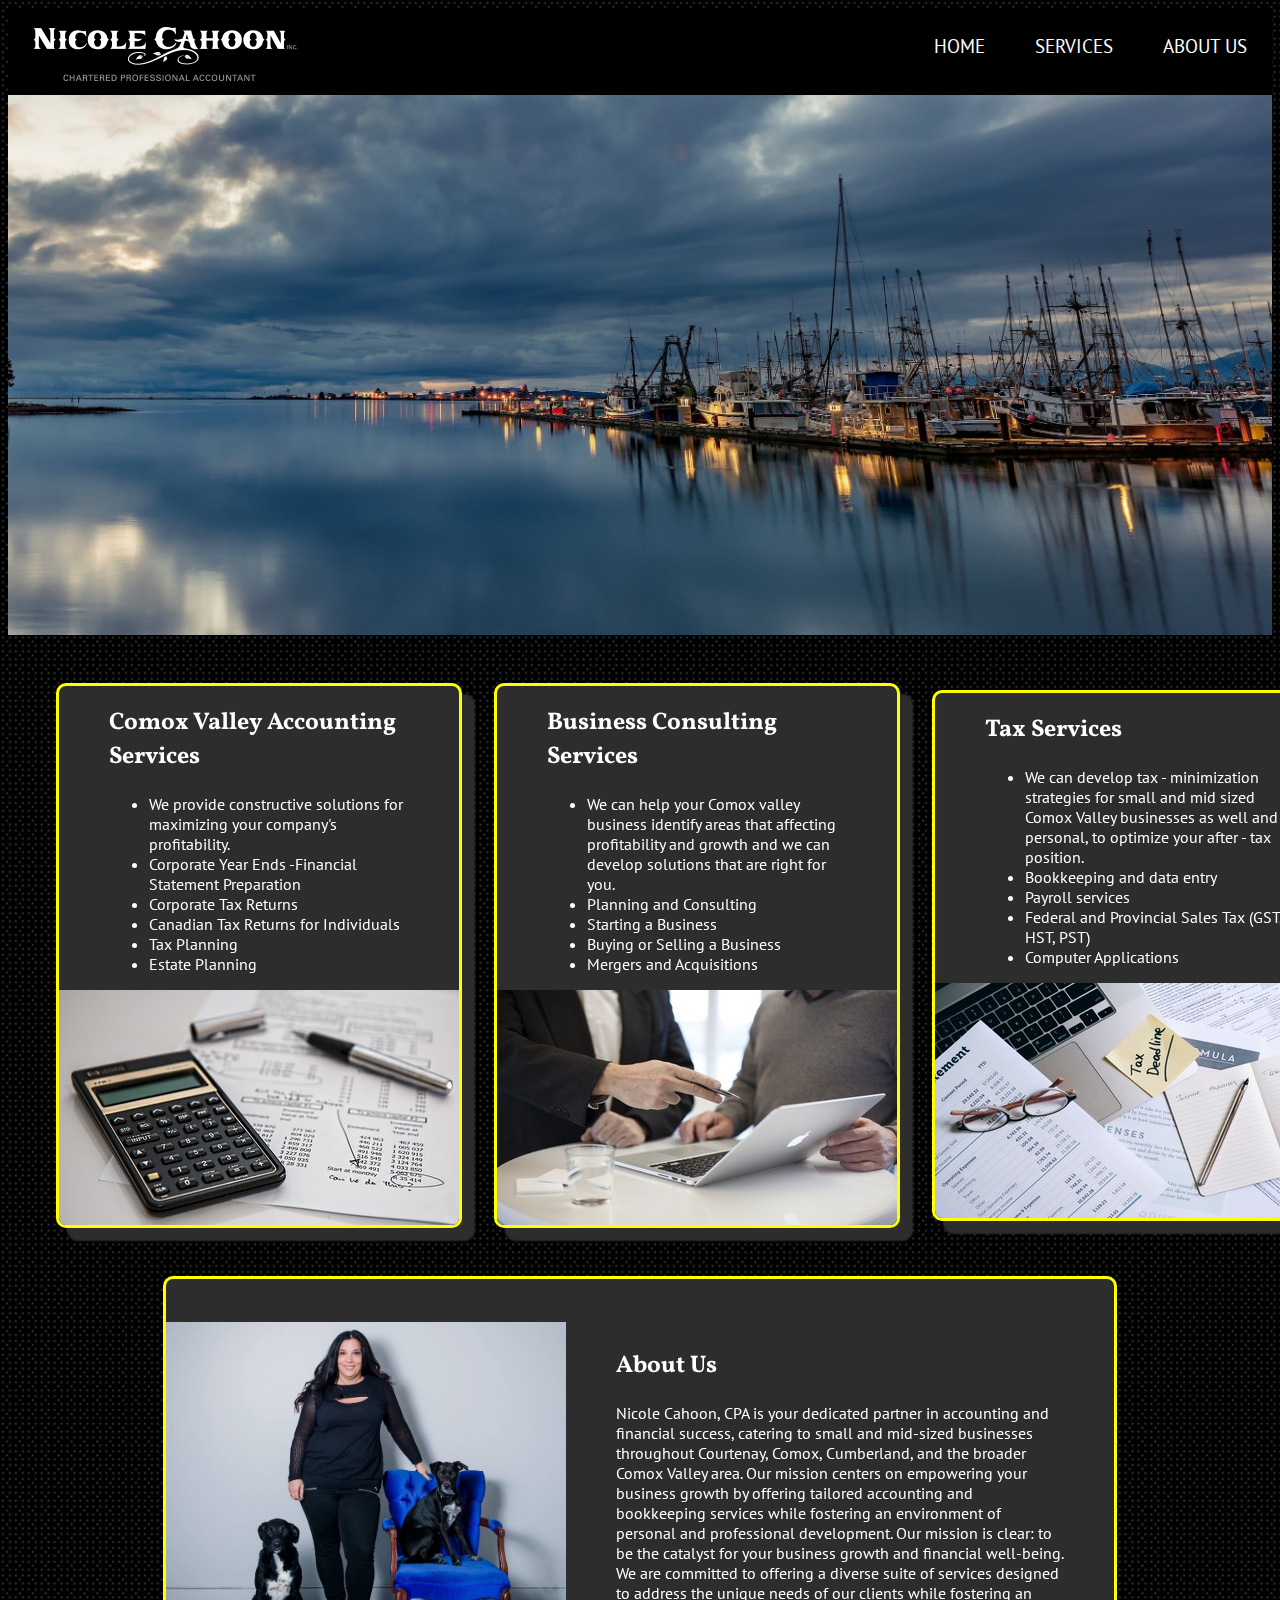
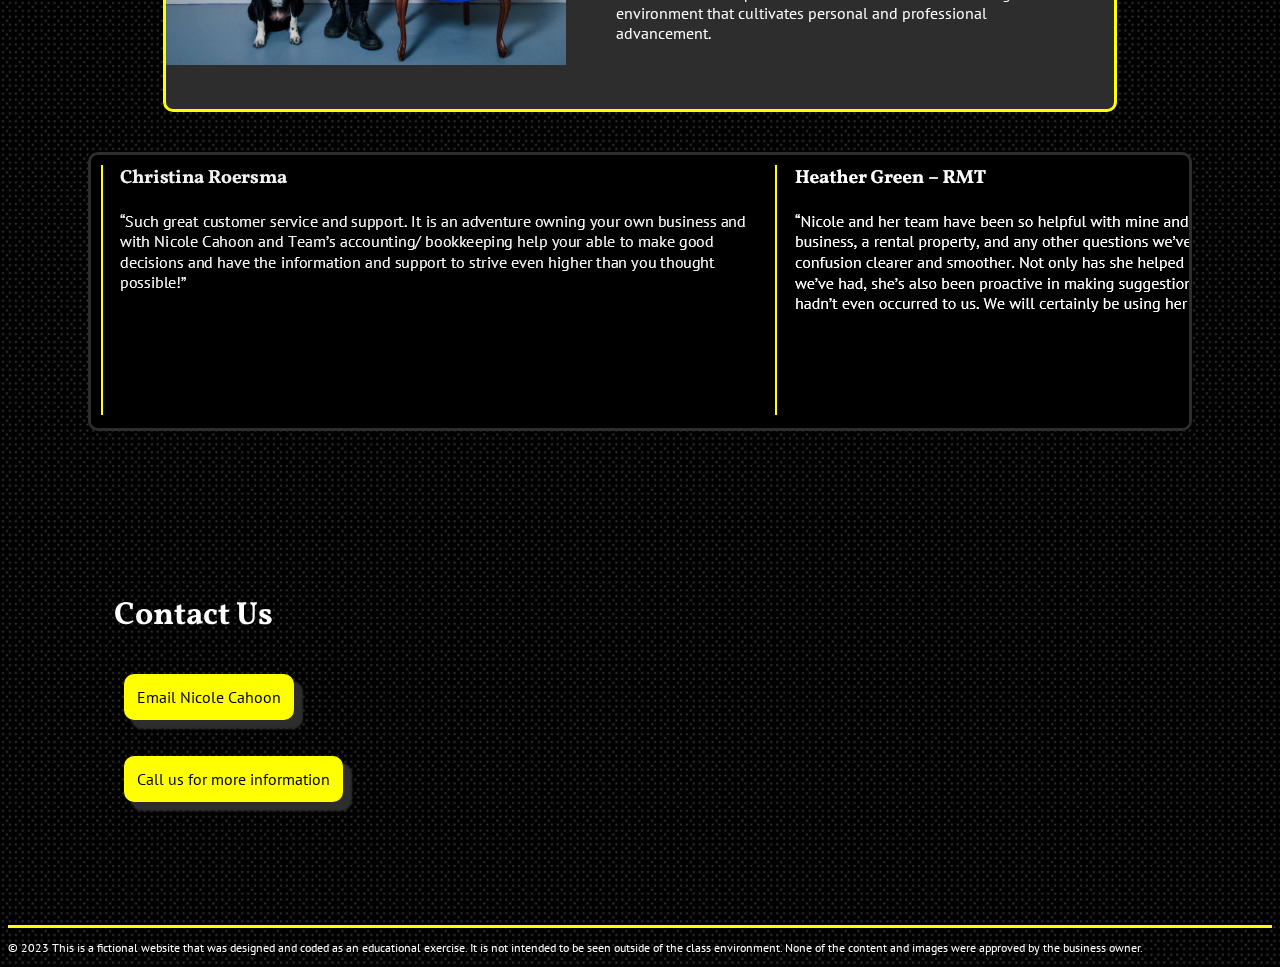
<file: index.html>
<!DOCTYPE html>
<html lang="en">
<head>
    <meta charset="UTF-8">
    <meta name="viewport" content="width=device-width, initial-scale=1.0">
    <link rel="stylesheet" type="text/css" href="style.css">
    <link rel="preconnect" href="https://fonts.googleapis.com">
<link rel="preconnect" href="https://fonts.gstatic.com" crossorigin>
<link href="https://fonts.googleapis.com/css2?family=PT+Sans&family=Vollkorn:wght@900&display=swap" rel="stylesheet">
    <title>Nicole Cahoon, CPA</title>
  
</head>
<body>
    <header>
        <a href="index.html"><img src="images/logo.png" alt="Nicole Cahoon Logo" width="300"></a>
        <nav>
          <ul>
            <li><a href="index.html">Home</a></li>
            <li><a href="services.html">Services</a></li>
            <li><a href="about.html">About Us</a></li>
          </ul>
        </nav>
      </header>
      <div class="banner-image">
        </div>
      <section class="home-services">
        <a href="serices.html"><div class="home-acct">
        <h2>Comox Valley Accounting Services</h2>
        <ul>
            <li>We provide constructive solutions for maximizing your company's profitability.</li>
            <li>Corporate Year Ends -Financial Statement Preparation</li>   
            <li>Corporate Tax Returns</li>   
            <li>Canadian Tax Returns for Individuals</li>   
            <li>Tax Planning</li>   
            <li>Estate Planning</li>
        </ul>
        <img src="images/accounting.jpg" alt="Accounting Services">
        </div></a>
        <a href="serices.html"><div class="home-consult">
            <h2>Business Consulting Services</h2>
            <ul>
                <li>We can help your Comox valley business identify areas that affecting profitability and growth and we can develop solutions that are right for you.</li>
                <li>Planning and Consulting</li>   
                <li>Starting a Business</li>   
                <li>Buying or Selling a Business</li>   
                <li>Mergers and Acquisitions</li>
            </ul>
          <img src="images/consulting.jpg" alt="Consulting Services">
        </div></a>
        <a href="serices.html"><div class="home-tax">
            <h2>Tax Services</h2>
            <ul>
                <li>We can develop tax - minimization strategies for small and mid sized Comox Valley businesses as well and personal, to optimize your after - tax position.</li>   
                <li>Bookkeeping and data entry</li>   
                <li>Payroll services</li>   
                <li>Federal and Provincial Sales Tax (GST, HST, PST)</li>   
                <li>Computer Applications</li>   
            </ul>
          <img src="images/taxes.jpg" alt="Tax Services">
        </div></a>
      </section><!--All text in this section and the following taken from orginal website--> 
      <section class="home-about">
        <img src="images/nicole.png" alt="Photo of Nicole" width="400">
        <div class="home-about-text">
        <h2>About Us</h2>
        <p>Nicole Cahoon, CPA is your dedicated partner in accounting and financial success, catering to small and mid-sized businesses throughout Courtenay, Comox, Cumberland, and the broader Comox Valley area. Our mission centers on empowering your business growth by offering tailored accounting and bookkeeping services while fostering an environment of personal and professional development. Our mission is clear: to be the catalyst for your business growth and financial well-being. We are committed to offering a diverse suite of services designed to address the unique needs of our clients while fostering an environment that cultivates personal and professional advancement.</p>
        </div> <!--Taken from original website-->
      </section>  
      <div class="testimonials">
        <div class="scroll-container">
            <img src="images/christina.png" alt="Christina Testimonial">
            <img src="images/heather.png" alt="Heather Testimonial">
            <img src="images/lance.png" alt="Lance Testimonial">
            <img src="images/janine.png" alt="Janine Testimonial">
            <img src="images/Mckinnon.png" alt="McKinnon Testimonial">
            <img src="images/Roxie.png" alt="Roxie Testimonial">
          </div>
      </div>
      <section class="call-to-action">
        <div class="contact-us">
        <h2>Contact Us</h2>
        <p><a href="mailto:fakenicole@nicolecahoon.com">Email Nicole Cahoon</a></p>
        <p><a href="tel:+18005555555">Call us for more information</a></p>
        </div>
        <div class="map">
        <iframe src="https://www.google.com/maps/embed?pb=!1m18!1m12!1m3!1d2581.455663253932!2d-124.99347092311223!3d49.68339144229585!2m3!1f0!2f0!3f0!3m2!1i1024!2i768!4f13.1!3m3!1m2!1s0x54881387ee557a91%3A0xf9df7ea74d2c4403!2sNicole%20Cahoon%2C%20Chartered%20Professional%20Accountant!5e0!3m2!1sen!2sca!4v1701831913002!5m2!1sen!2sca" width="600" height="450" style="border:0;" allowfullscreen="" loading="lazy" referrerpolicy="no-referrer-when-downgrade"></iframe>
        </div>
      </section>
      <footer>
        <p>&copy; 2023 This is a fictional website that was designed and coded as an educational exercise. It is not intended to be seen outside of the class environment. None of the content and images were approved by the business owner.</p>
      </footer>
</body>
</html>
</file>
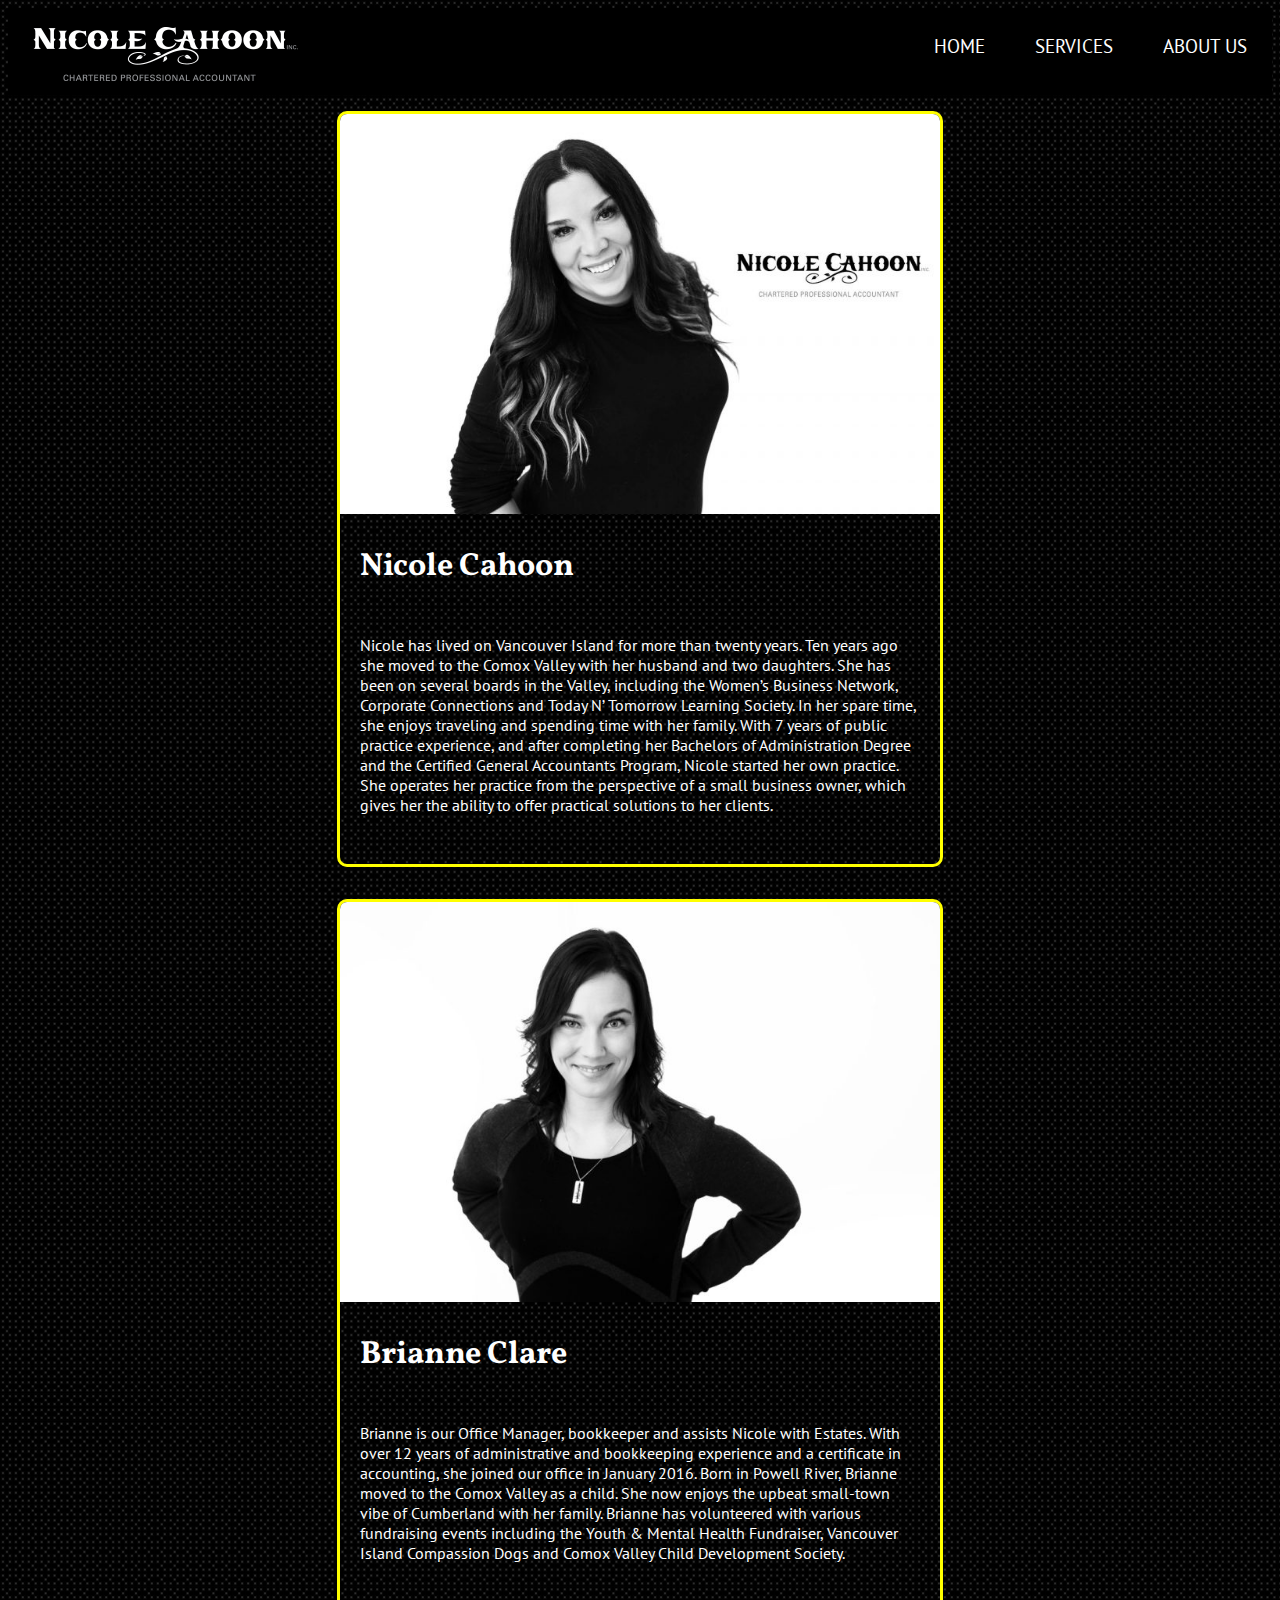
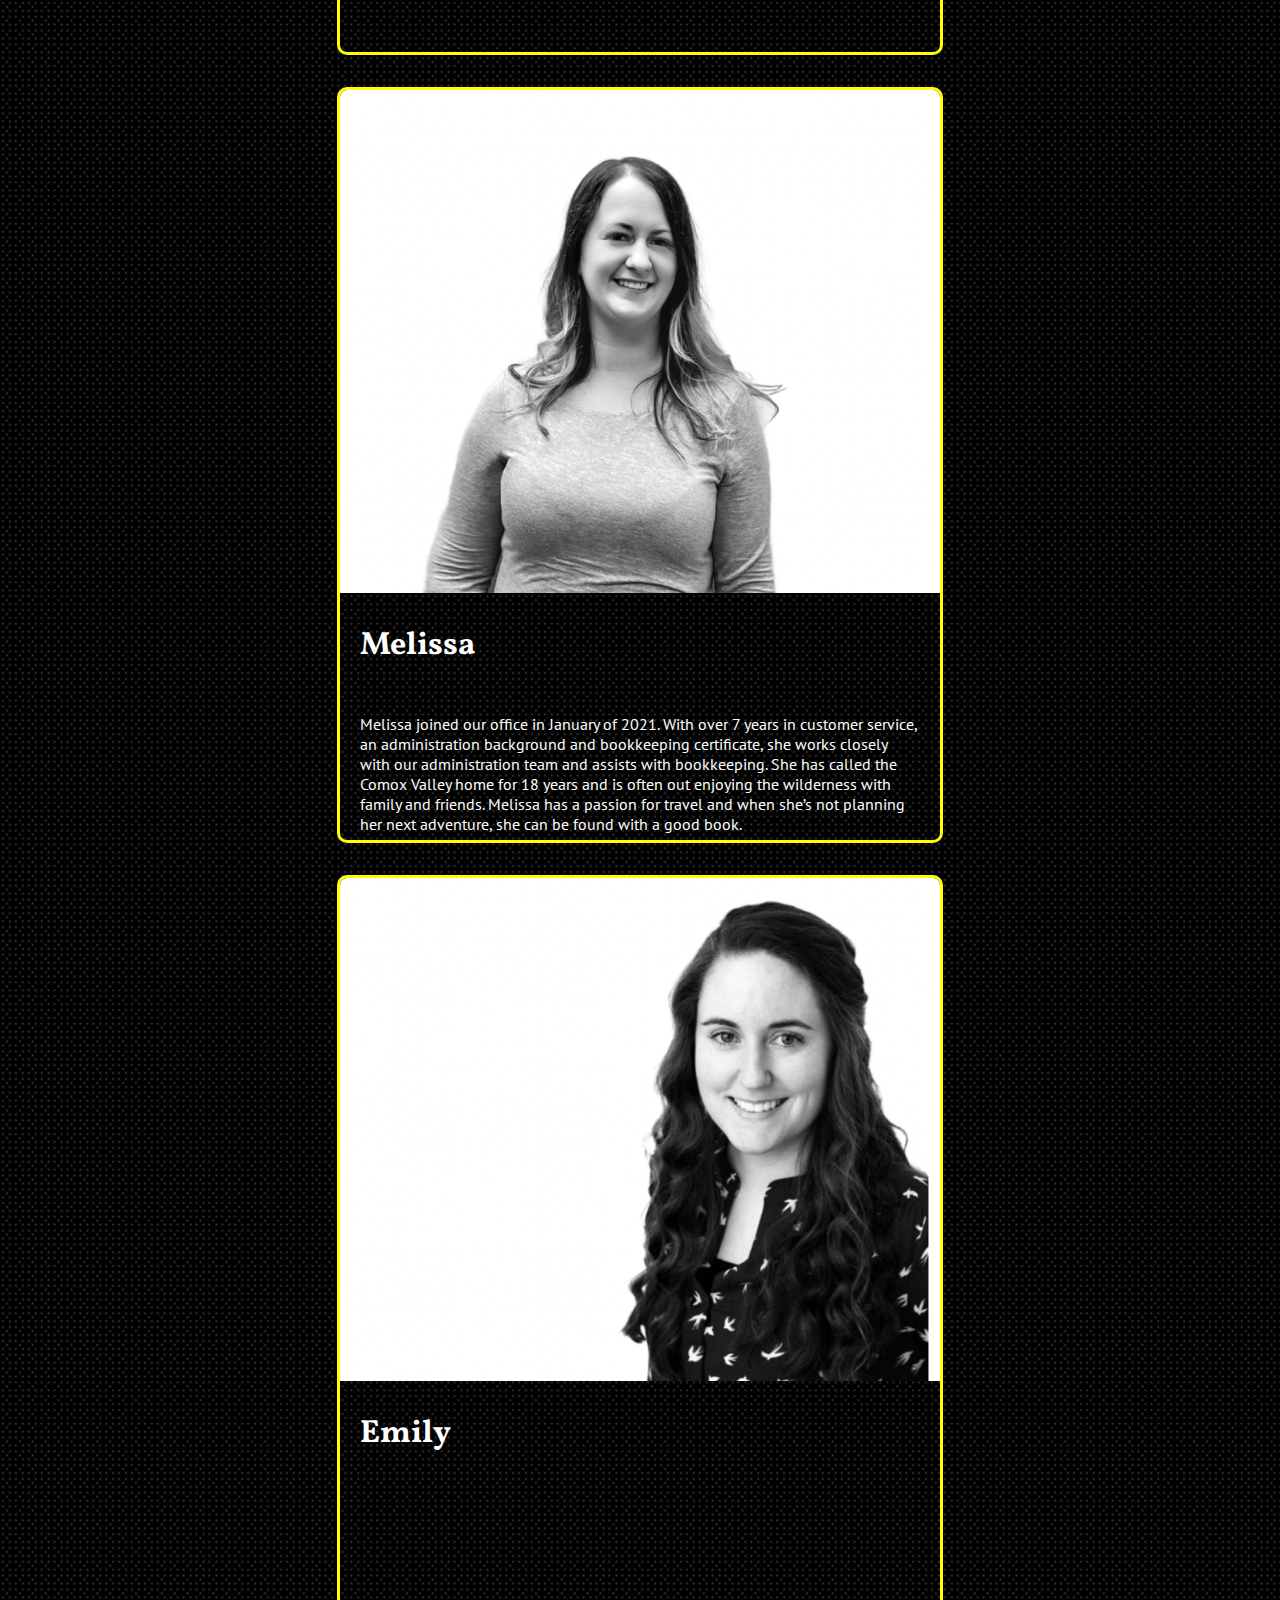
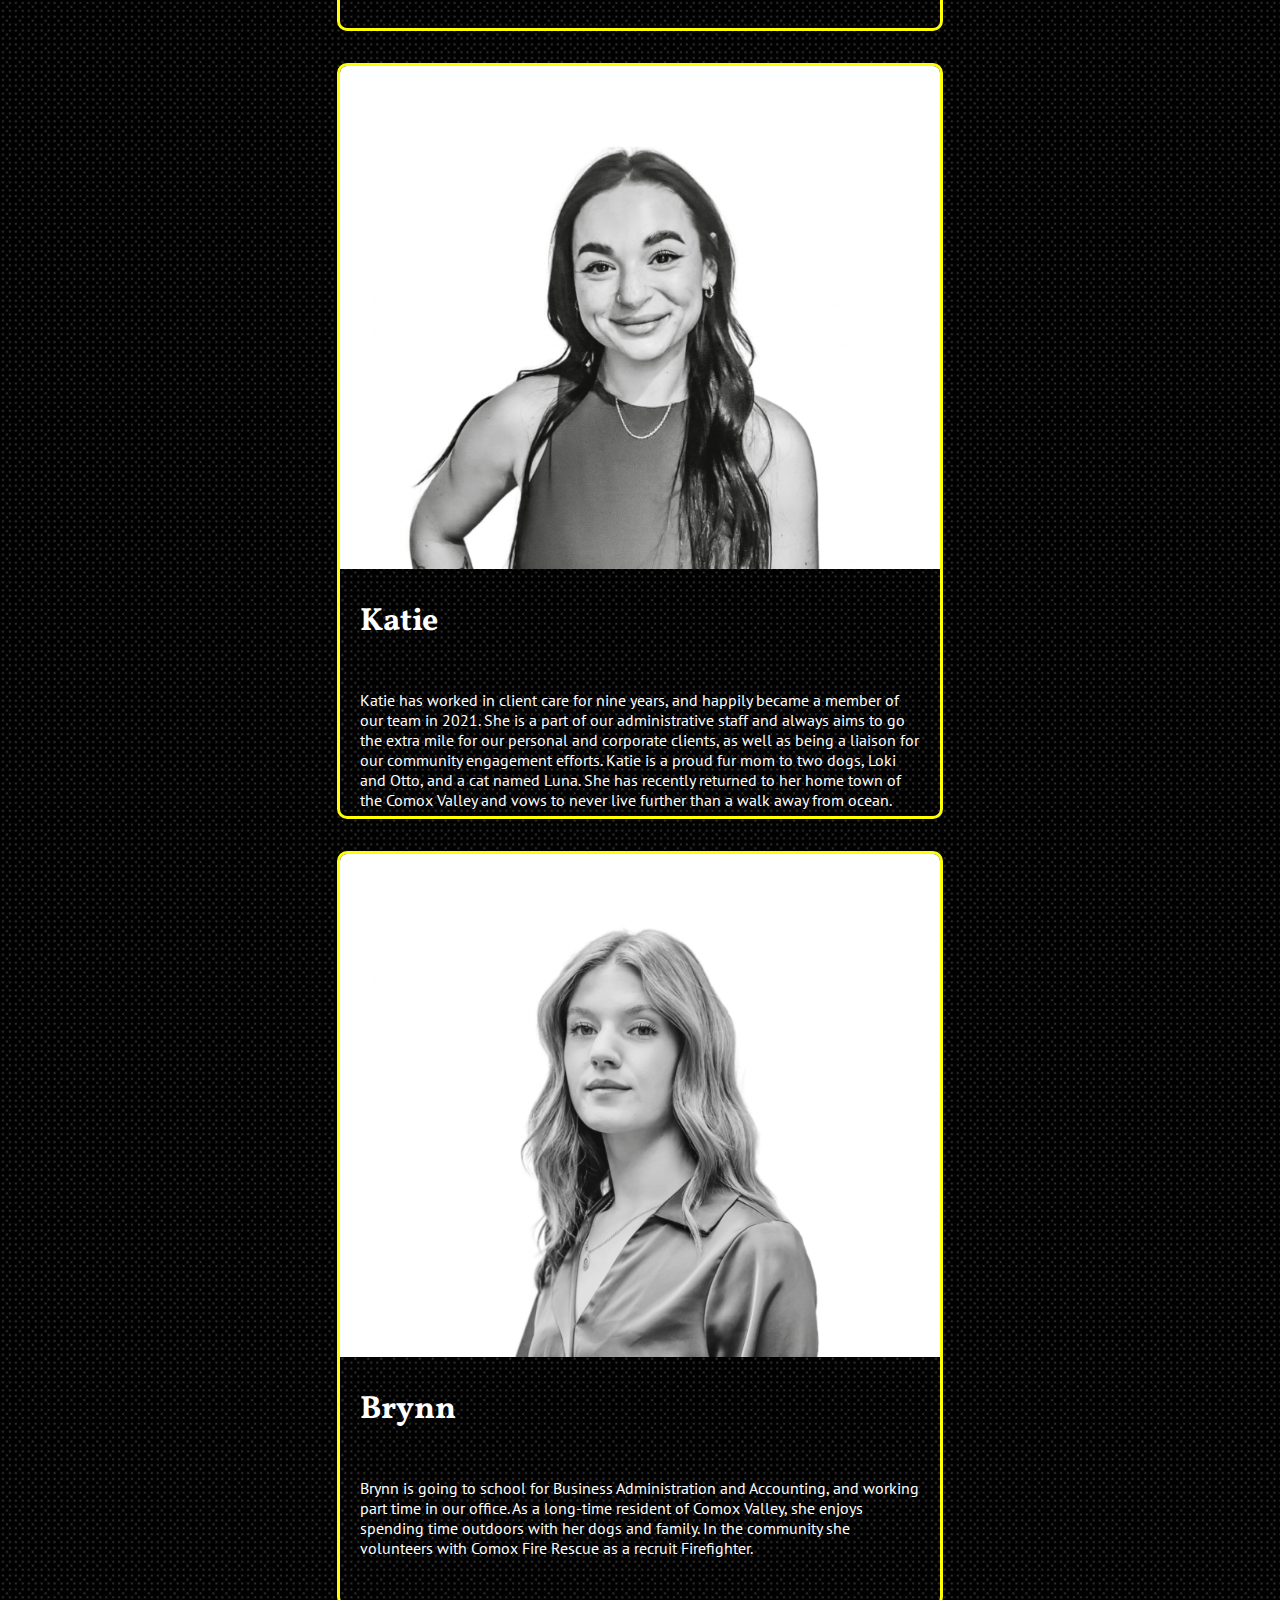
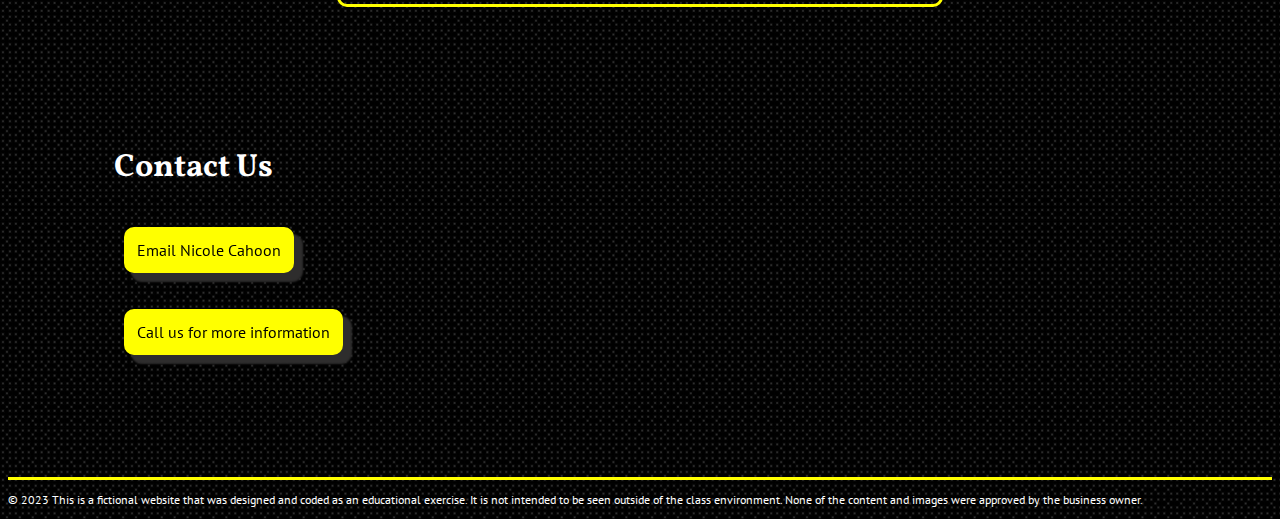
<file: about.html>
<!DOCTYPE html>
<html lang="en">
<head>
    <meta charset="UTF-8">
    <meta name="viewport" content="width=device-width, initial-scale=1.0">
    <link rel="stylesheet" type="text/css" href="style.css">
    <link rel="preconnect" href="https://fonts.googleapis.com">
<link rel="preconnect" href="https://fonts.gstatic.com" crossorigin>
<link href="https://fonts.googleapis.com/css2?family=PT+Sans&family=Vollkorn:wght@900&display=swap" rel="stylesheet">
    <title>Nicole Cahoon, CPA</title>
</head>
<body>
    <header>
        <a href="index.html"><img src="images/logo.png" alt="Nicole Cahoon Logo" width="300"></a>
        <nav>
          <ul>
            <li><a href="index.html">Home</a></li>
            <li><a href="services.html">Services</a></li>
            <li><a href="about.html">About Us</a></li>
          </ul>
        </nav>
      </header>
    <section class="about-main">
        <div class="nicole">
            <img src="images/cahoon.jpg" alt="Nicole Cahoon">
            <h2>Nicole Cahoon</h2>
            <p>Nicole has lived on Vancouver Island for more than twenty years. Ten years ago she moved to the Comox Valley with her husband and two daughters. She has been on several boards in the Valley, including the Women’s Business Network, Corporate Connections and Today N’ Tomorrow Learning Society. In her spare time, she enjoys traveling and spending time with her family.

            With 7 years of public practice experience, and after completing her Bachelors of Administration Degree and the Certified General Accountants Program, Nicole started her own practice. She operates her practice from the perspective of a small business owner, which gives her the ability to offer practical solutions to her clients.</p>
        </div>
        <div class="brianne">
            <img src="images/clare.jpg" alt="Brianne Clare">
            <h2>Brianne Clare</h2>
            <p>Brianne is our Office Manager, bookkeeper and assists Nicole with Estates.  With over 12 years of administrative and bookkeeping experience and a certificate in accounting, she joined our office in January 2016.  Born in Powell River, Brianne moved to the Comox Valley as a child.  She now enjoys the upbeat small-town vibe of Cumberland with her family.   

            Brianne has volunteered with various fundraising events including the Youth & Mental Health Fundraiser, Vancouver Island Compassion Dogs and Comox Valley Child Development Society.</p>
        </div>
        <div class="melissa">
            <img src="images/melissa.png" alt="Melissa">
            <h2>Melissa</h2>
            <p>Melissa joined our office in January of 2021. With over 7 years in customer service, an administration background and bookkeeping certificate, she works closely with our administration team and assists with bookkeeping.

            She has called the Comox Valley home for 18 years and is often out enjoying the wilderness with family and friends. Melissa has a passion for travel and when she’s not planning her next adventure, she can be found with a good book.</p>
        </div>
        <div class="emily">
            <img src="images/emily.png" alt="Emily">
            <h2>Emily</h2>
        </div>
        <div class="katie">
            <img src="images/katie.png" alt="Katie">
            <h2>Katie</h2>
            <p>Katie has worked in client care for nine years, and happily became a member of our team in 2021. She is a part of our administrative staff and always aims to go the extra mile for our personal and corporate clients, as well as being a liaison for our community engagement efforts. 

            Katie is a proud fur mom to two dogs, Loki and Otto, and a cat named Luna. She has recently returned to her home town of the Comox Valley and vows to never live further than a walk away from ocean.</p>
        </div>
        <div class="brynn">
            <img src="images/brynn.png" alt="Brynn">
            <h2>Brynn</h2>
            <p>Brynn is going to school for Business Administration and Accounting, and working part time in our office. As a long-time resident of Comox Valley, she enjoys spending time outdoors with her dogs and family. In the community she volunteers with Comox Fire Rescue as a recruit Firefighter.</p>
        </div>
    </section>
    <section class="call-to-action">
        <div class="contact-us">
        <h2>Contact Us</h2>
        <p><a href="mailto:fakenicole@nicolecahoon.com">Email Nicole Cahoon</a></p>
        <p><a href="tel:+18005555555">Call us for more information</a></p>
        </div>
        <div class="map">
        <iframe src="https://www.google.com/maps/embed?pb=!1m18!1m12!1m3!1d2581.455663253932!2d-124.99347092311223!3d49.68339144229585!2m3!1f0!2f0!3f0!3m2!1i1024!2i768!4f13.1!3m3!1m2!1s0x54881387ee557a91%3A0xf9df7ea74d2c4403!2sNicole%20Cahoon%2C%20Chartered%20Professional%20Accountant!5e0!3m2!1sen!2sca!4v1701831913002!5m2!1sen!2sca" width="600" height="450" style="border:0;" allowfullscreen="" loading="lazy" referrerpolicy="no-referrer-when-downgrade"></iframe>
        </div>
    </section>
    <footer>
        <p>&copy; 2023 This is a fictional website that was designed and coded as an educational exercise. It is not intended to be seen outside of the class environment. None of the content and images were approved by the business owner.</p>
      </footer>
</body>
</html>
</file>
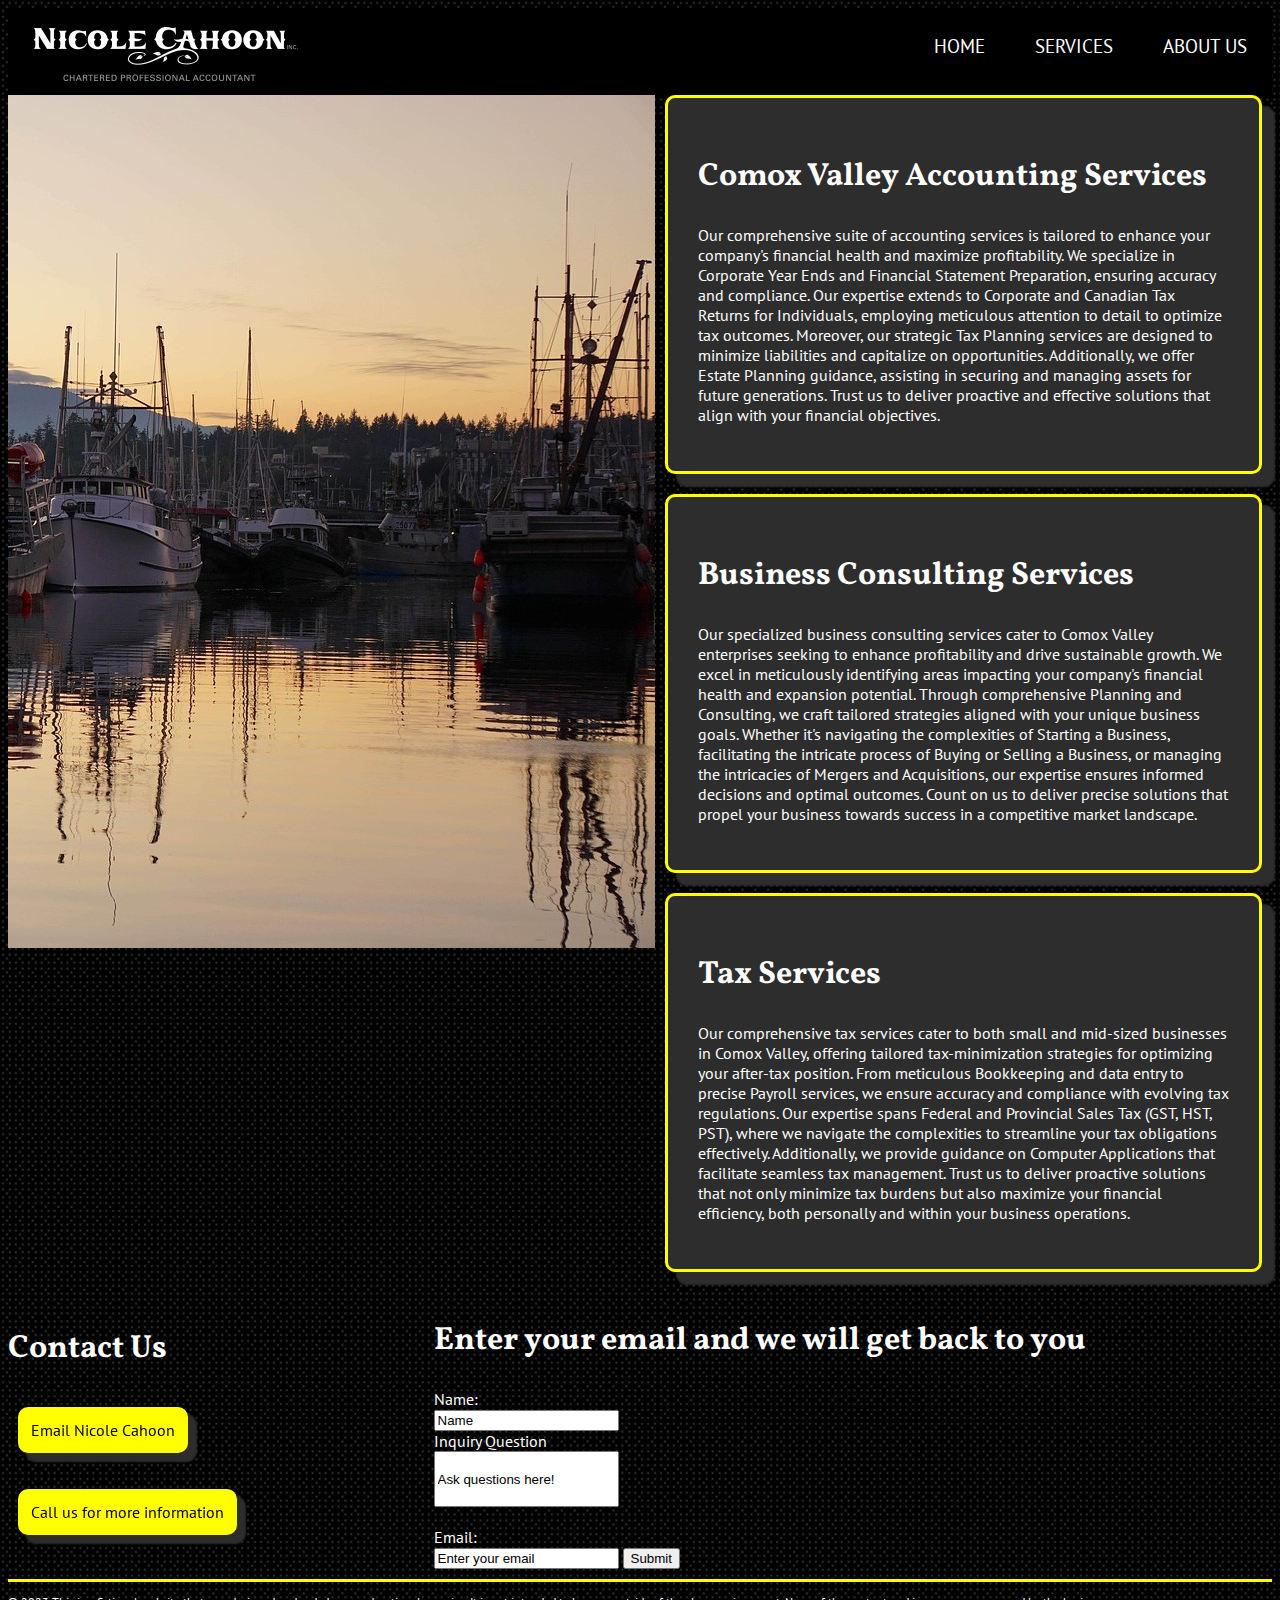
<file: services.html>
<!DOCTYPE html>
<html lang="en">
<head>
    <meta charset="UTF-8">
    <meta name="viewport" content="width=device-width, initial-scale=1.0">
    <link rel="stylesheet" type="text/css" href="style.css">
    <link rel="preconnect" href="https://fonts.googleapis.com">
<link rel="preconnect" href="https://fonts.gstatic.com" crossorigin>
<link href="https://fonts.googleapis.com/css2?family=PT+Sans&family=Vollkorn:wght@900&display=swap" rel="stylesheet">
    <title>Nicole Cahoon, CPA</title>
</head>
<body>
    <header>
        <a href="index.html"><img src="images/logo.png" alt="Nicole Cahoon Logo" width="300"></a>
        <nav>
          <ul>
            <li><a href="index.html">Home</a></li>
            <li><a href="services.html">Services</a></li>
            <li><a href="about.html">About Us</a></li>
          </ul>
        </nav>
      </header>
    <div class="top-image">
        <img src="images/harbor.jpg" alt="Comox Harbor">
    </div>
    <section class="services-main">
        <div class="main-accounting">
            <h2>Comox Valley Accounting Services</h2> <!--Written by Chat GPT-->
            <p>Our comprehensive suite of accounting services is tailored to enhance your company's financial health and maximize profitability. We specialize in Corporate Year Ends and Financial Statement Preparation, ensuring accuracy and compliance. Our expertise extends to Corporate and Canadian Tax Returns for Individuals, employing meticulous attention to detail to optimize tax outcomes. Moreover, our strategic Tax Planning services are designed to minimize liabilities and capitalize on opportunities. Additionally, we offer Estate Planning guidance, assisting in securing and managing assets for future generations. Trust us to deliver proactive and effective solutions that align with your financial objectives.</p>
            </div>
        <div class="main-consulting">
            <h2>Business Consulting Services</h2> <!--Written by Chat GPT-->
            <p>Our specialized business consulting services cater to Comox Valley enterprises seeking to enhance profitability and drive sustainable growth. We excel in meticulously identifying areas impacting your company's financial health and expansion potential. Through comprehensive Planning and Consulting, we craft tailored strategies aligned with your unique business goals. Whether it's navigating the complexities of Starting a Business, facilitating the intricate process of Buying or Selling a Business, or managing the intricacies of Mergers and Acquisitions, our expertise ensures informed decisions and optimal outcomes. Count on us to deliver precise solutions that propel your business towards success in a competitive market landscape.</p>
        </div>
        <div class="main-taxes">
            <h2>Tax Services</h2> <!--Written by Chat GPT-->
                <p>Our comprehensive tax services cater to both small and mid-sized businesses in Comox Valley, offering tailored tax-minimization strategies for optimizing your after-tax position. From meticulous Bookkeeping and data entry to precise Payroll services, we ensure accuracy and compliance with evolving tax regulations. Our expertise spans Federal and Provincial Sales Tax (GST, HST, PST), where we navigate the complexities to streamline your tax obligations effectively. Additionally, we provide guidance on Computer Applications that facilitate seamless tax management. Trust us to deliver proactive solutions that not only minimize tax burdens but also maximize your financial efficiency, both personally and within your business operations.</p>
        </div>
    </section>
    <section class="call-to-action">
        <div class="contact-us">
        <h2>Contact Us</h2>
        <p><a href="mailto:fakenicole@nicolecahoon.com">Email Nicole Cahoon</a></p>
        <p><a href="tel:+18005555555">Call us for more information</a></p>
        </div>
        <div class="form">
        <h2>Enter your email and we will get back to you</h2>
        <form action="mailto:fakenicole@nicolecahoon.com">
            <label for="fname">Name:</label><br>
            <input type="text" id="fname" name="fname" value="Name"><br>
            <label for="questions">Inquiry Question</label><br>
            <input type="text" id="questions" name="questions" value="Ask questions here!"><br><br>
            <label for="email">Email:</label><br>
            <input type="text" id="email" name="Email" value="Enter your email">
            <input type="submit" value="Submit">
          </form> 
        </div>
      </section>
      <footer>
        <p>&copy; 2023 This is a fictional website that was designed and coded as an educational exercise. It is not intended to be seen outside of the class environment. None of the content and images were approved by the business owner.</p>
      </footer>
</body>
</html>
</file>
<file: style.css>
body {
    font-family: 'Vollkorn', serif;
    font-family: 'PT Sans', sans-serif;
    font-size: 62.5%;
    background: url(images/dots-pattern.png);
    background-repeat: repeat;
  }
  
  header {
    background-color: black;
    overflow: auto;
    position: Sticky;
    top: 0;
  }
  
  nav {
    float: right;
  }
  
  nav ul {
    list-style-type: none;
    margin: 0;
    padding: 0;
    width: 100%;
  }
  
  nav li {
    float: left;
    margin: 0;
  }
  
  nav a {
    color: white;
    font-weight: 500;
    font-size: 1.2rem;
    text-transform: uppercase;
    text-decoration: none;
    margin: 25px;
    display: inline-block;
    transition: text-decoration-color 1.5s;
  }
  
  a:hover {
    text-decoration: underline yellow 3px;
  }

  .banner-image {
    width: 100%;
    height: 540px;
    background: url(images/hero.jpg);
    background-size: cover;
    background-position: right 0;
  }

  .home-services {
    display: flex;
    flex-direction: column;
    font-size: 1rem;
    color: white;
    justify-content: space-evenly;
    align-items: center;
    margin: 2rem;
    align-content: flex-start;
  }

  .home-services a {
    text-decoration: none;
    color: inherit;
  }

  .home-services h2 {
    font-family: 'Vollkorn', serif;
  }

  .home-acct {
    border: solid yellow 3px;
    border-radius: 10px;
    background: rgb(46, 45, 45);
    padding: 0px 50px 0px 50px;
    margin: 1rem;
    max-width: 300px;
    flex-shrink: 0;
    box-shadow: 12px 12px 2px 1px rgb(46, 45, 45);
    overflow: hidden;
  }

  .home-acct img {
    margin-left: -50px;
    margin-bottom: -5px;

  }

  .home-consult {
    border: solid yellow 3px;
    background: rgb(46, 45, 45);
    padding: 0px 50px 0px 50px;
    border-radius: 10px;
    margin: 1rem;
    max-width: 300px;
    flex-shrink: 0;
    box-shadow: 12px 12px 2px 1px rgb(46, 45, 45);
    overflow: hidden;
  }

  .home-consult img {
    margin-left: -50px;
    margin-bottom: -5px;
  }

  .home-tax {
    border: solid yellow 3px;
    background: rgb(46, 45, 45);
    padding: 0px 50px 0px 50px;
    border-radius: 10px;
    margin: 1rem;
    max-width: 300px;
    flex-shrink: 0;
    box-shadow: 12px 12px 2px 1px rgb(46, 45, 45);
    overflow: hidden;
  }

  .home-tax img {
    margin-left: -50px;
    margin-bottom: -5px;
  }

  .home-about {
    display: flex;
    flex-direction: column;
    font-size: 1rem;
    border: solid yellow 3px;
    border-radius: 10px;
    width: 75%;
    height: auto;
    background: rgb(46, 45, 45);
    color: white;
    margin: auto;
    margin-top: 8px;
    margin-bottom: 8px;
    overflow: hidden;
  }

  .home-about-text {
    padding: 50px 50px 50px 50px;
    max-width: 100%;
  }

  .home-about h2 {
    font-family: 'Vollkorn', serif;
  }

  .home-about img {
    margin: auto;
    max-width: 100%;
  }

  div.scroll-container {
    background-color: black;
    overflow: auto;
    white-space: nowrap;
    padding: 10px;
    margin: 4em 8em 4em 8em;
    scrollbar-color: grey yellow;
    border: solid rgb(46, 45, 45) 3px;
    border-radius: 10px;
  }

  div.scroll-container img {
    border-left: solid 2px yellow;
    padding: 0em 1em 0em 1em;
  }


  @media screen and (min-width: 1200px) {
    .home-about {
      flex-direction: row;
    }
    .home-services { 
      flex-direction: row;
    }
  }

  .call-to-action {
    display: flex;
    font-size: 1rem;
    color: white;
    align-items: center;
    justify-content: space-around;
    
  }
  .call-to-action h2 {
    font-family: 'Vollkorn', serif;
    font-size: 2rem;
  }

  .call-to-action a {
    display: inline-flex;
    background-color: yellow;
    border: solid yellow 3px;
    border-radius: 10px;
    padding: 10px;
    color: black;
    text-decoration: none;
    box-shadow: 8px 8px 2px 1px rgb(46, 45, 45);
    position:relative;
    margin: 10px;
    
  }

  footer {
    color: white;
    font-size: 0.75rem;
    border-top: solid yellow 3px;
  }

/* Services */

.top-image {
  width: auto;
  max-width: 100%;
  background-position: right 0;
}

.services-main {
  display: flex;
  flex-direction: column;
  color: white;
  min-width: 400px;
}

.services-main h2 {
  font-size: 2rem;
  font-family: 'Vollkorn', serif;
}

.main-accounting {
  border: solid yellow 3px;
  border-radius: 10px;
  margin: 10px;
  margin-top: 0;
  padding: 30px;
  font-size: 1rem;
  background-color: rgb(46, 45, 45);
  flex-shrink: 0;
  box-shadow: 12px 12px 2px 1px rgb(46, 45, 45);
}

.main-consulting {
  border: solid yellow 3px;
  border-radius: 10px;
  margin: 10px;
  padding: 30px;
  font-size: 1rem;
  background-color: rgb(46, 45, 45);
  flex-shrink: 0;
  box-shadow: 12px 12px 2px 1px rgb(46, 45, 45);
}

.main-taxes {
  border: solid yellow 3px;
  border-radius: 10px;
  margin: 10px;
  padding: 30px;
  font-size: 1rem;
  background-color: rgb(46, 45, 45);
  flex-shrink: 0;
  box-shadow: 12px 12px 2px 1px rgb(46, 45, 45);
}

.form {
  margin: auto;
  padding: 10px;
}

#questions {
  height: 50px;
}

@media screen and (min-width: 1200px) {
  .top-image {
    float: left;
  }
}

/* About */

.about-main {
  display: flex;
  flex-direction: column;
  font-size: 1rem;
  color: white;
  justify-content: space-evenly;
  align-items: center;
  align-content: flex-start;
}

.about-main h2 {
  font-size: 2rem;
  font-family: 'Vollkorn', serif;
  padding-left: 20px;
}

.nicole {
  border: solid yellow 3px;
  border-radius: 10px;
  margin: 1rem;
  max-width: 600px;
  flex-shrink: 0;
  overflow: hidden;
  height: 750px;
}

.nicole p {
  padding: 20px;
}

.nicole img {
  width: 100%;
}

.brianne {
  border: solid yellow 3px;
  border-radius: 10px;
  margin: 1rem;
  max-width: 600px;
  flex-shrink: 0;
  overflow: hidden;
  height: 750px;
}

.brianne p {
  padding: 20px;
}

.brianne img {
  width: 100%;
}

.melissa {
  border: solid yellow 3px;
  border-radius: 10px;
  margin: 1rem;
  max-width: 600px;
  flex-shrink: 0;
  overflow: hidden;
  height: 750px;
}

.melissa p {
  padding: 20px;
}

.melissa img {
  width: 100%;
}
.emily {
  border: solid yellow 3px;
  border-radius: 10px;
  margin: 1rem;
  max-width: 600px;
  flex-shrink: 0;
  overflow: hidden;
  height: 750px;
}

.emily p {
  padding: 20px;
}

.emily img {
  width: 100%;
}
.katie {
  border: solid yellow 3px;
  border-radius: 10px;
  margin: 1rem;
  max-width: 600px;
  flex-shrink: 0;
  overflow: hidden;
  height: 750px;
}

.katie p {
  padding: 20px;
}

.katie img {
  width: 100%;
}
.brynn {
  border: solid yellow 3px;
  border-radius: 10px;
  margin: 1rem;
  max-width: 600px;
  flex-shrink: 0;
  overflow: hidden;
  height: 750px;
}

.brynn p {
  padding: 20px;
}

.brynn img {
  width: 100%;
}

@media screen and (min-width: 1200px) {
  .about-main {
    flex-direction: row;
    flex-wrap: wrap;
    width: 100%;
  }
}
</file>
